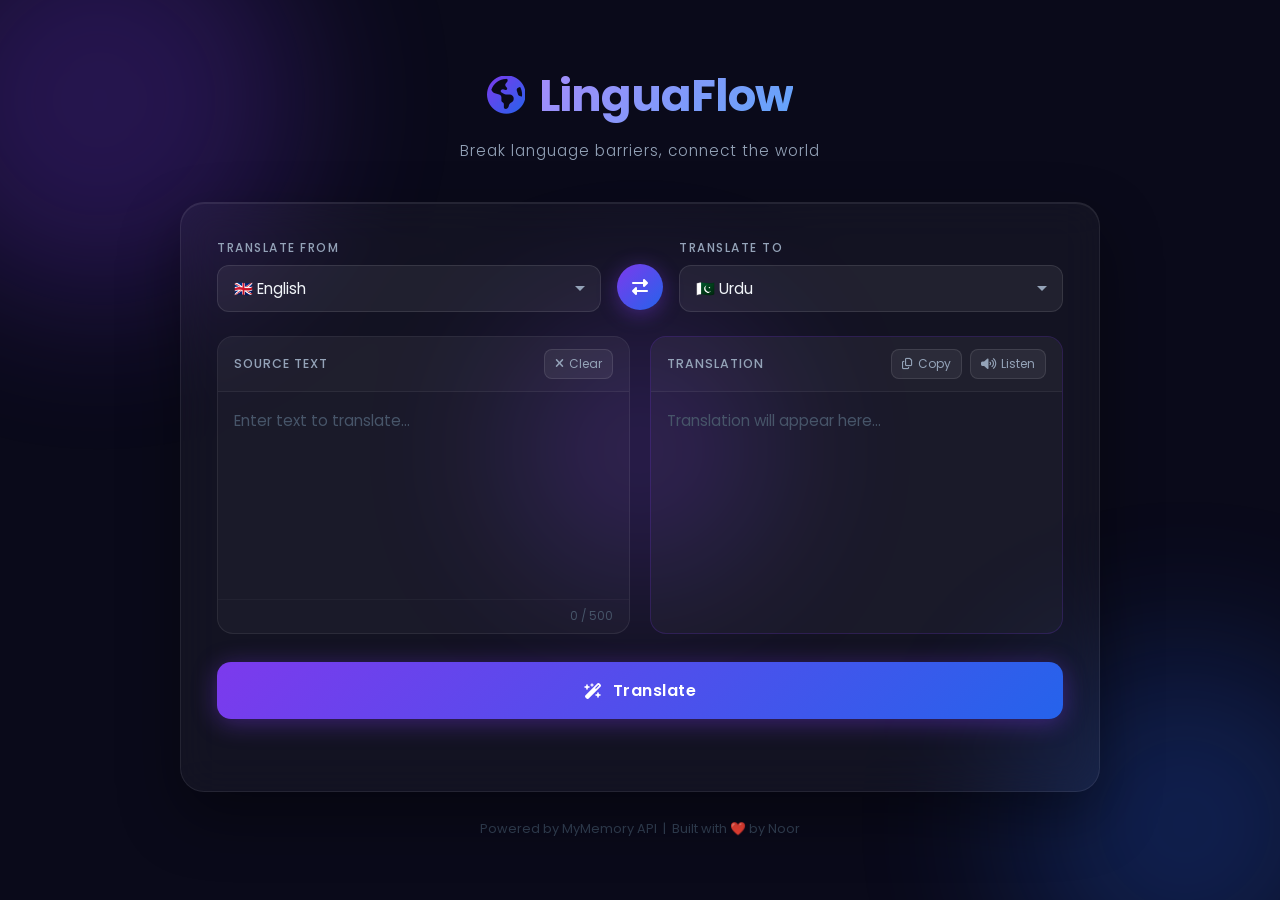
<file: Task1_Language_Translation_Tool/index.html>
<!DOCTYPE html>
<html lang="en">
<head>
    <meta charset="UTF-8">
    <meta name="viewport" content="width=device-width, initial-scale=1.0">
    <title>LinguaFlow - Language Translator</title>
    <link rel="stylesheet" href="style.css">
    <link href="https://fonts.googleapis.com/css2?family=Poppins:wght@300;400;500;600;700&display=swap" rel="stylesheet">
    <link rel="stylesheet" href="https://cdnjs.cloudflare.com/ajax/libs/font-awesome/6.5.0/css/all.min.css">
</head>
<body>

    <!-- Background Orbs -->
    <div class="orb orb1"></div>
    <div class="orb orb2"></div>
    <div class="orb orb3"></div>

    <!-- Main Container -->
    <div class="container">

        <!-- Header -->
        <div class="header">
            <div class="logo">
                <i class="fa-solid fa-earth-americas"></i>
                <h1>LinguaFlow</h1>
            </div>
            <p class="tagline">Break language barriers, connect the world</p>
        </div>

        <!-- Translator Card -->
        <div class="translator-card">

            <!-- Language Selectors Row -->
            <div class="lang-row">
                <div class="lang-select-wrapper">
                    <label>Translate From</label>
                    <select id="sourceLang">
                        <option value="en">🇬🇧 English</option>
                        <option value="ur">🇵🇰 Urdu</option>
                        <option value="ar">🇸🇦 Arabic</option>
                        <option value="fr">🇫🇷 French</option>
                        <option value="de">🇩🇪 German</option>
                        <option value="es">🇪🇸 Spanish</option>
                        <option value="zh">🇨🇳 Chinese</option>
                        <option value="ja">🇯🇵 Japanese</option>
                        <option value="tr">🇹🇷 Turkish</option>
                        <option value="hi">🇮🇳 Hindi</option>
                    </select>
                </div>

                <!-- Swap Button -->
                <button class="swap-btn" id="swapBtn" title="Swap Languages">
                    <i class="fa-solid fa-right-left"></i>
                </button>

                <div class="lang-select-wrapper">
                    <label>Translate To</label>
                    <select id="targetLang">
                        <option value="ur">🇵🇰 Urdu</option>
                        <option value="en">🇬🇧 English</option>
                        <option value="ar">🇸🇦 Arabic</option>
                        <option value="fr">🇫🇷 French</option>
                        <option value="de">🇩🇪 German</option>
                        <option value="es">🇪🇸 Spanish</option>
                        <option value="zh">🇨🇳 Chinese</option>
                        <option value="ja">🇯🇵 Japanese</option>
                        <option value="tr">🇹🇷 Turkish</option>
                        <option value="hi">🇮🇳 Hindi</option>
                    </select>
                </div>
            </div>

            <!-- Text Areas Row -->
            <div class="text-row">

                <!-- Input Side -->
                <div class="text-box">
                    <div class="text-box-header">
                        <span>Source Text</span>
                        <button class="clear-btn" id="clearBtn" title="Clear">
                            <i class="fa-solid fa-xmark"></i> Clear
                        </button>
                    </div>
                    <textarea id="sourceText" placeholder="Enter text to translate..."></textarea>
                    <div class="char-count"><span id="charCount">0</span> / 500</div>
                </div>

                <!-- Output Side -->
                <div class="text-box output-box">
                    <div class="text-box-header">
                        <span>Translation</span>
                        <div class="output-actions">
                            <button class="icon-btn" id="copyBtn" title="Copy Translation">
                                <i class="fa-regular fa-copy"></i> Copy
                            </button>
                            <button class="icon-btn" id="ttsBtn" title="Listen">
                                <i class="fa-solid fa-volume-high"></i> Listen
                            </button>
                        </div>
                    </div>
                    <div id="outputText" class="output-text">
                        <span class="placeholder-text">Translation will appear here...</span>
                    </div>
                </div>

            </div>

            <!-- Translate Button -->
            <button class="translate-btn" id="translateBtn">
                <i class="fa-solid fa-wand-magic-sparkles"></i>
                <span>Translate</span>
            </button>

            <!-- Status Message -->
            <div class="status-msg" id="statusMsg"></div>

        </div>

        <!-- Footer -->
        <p class="footer">Powered by MyMemory API &nbsp;|&nbsp; Built with ❤️ by Noor</p>

    </div>
    <script src="https://code.responsivevoice.org/responsivevoice.js?key=FREE"></script>
    <script src="script.js"></script>
</body>
</html>
</file>
<file: Task1_Language_Translation_Tool/style.css>
/* ===== RESET & BASE ===== */
* {
    margin: 0;
    padding: 0;
    box-sizing: border-box;
}

body {
    font-family: 'Poppins', sans-serif;
    background-color: #0a0a1a;
    color: #f1f5f9;
    min-height: 100vh;
    display: flex;
    align-items: center;
    justify-content: center;
    overflow-x: hidden;
    position: relative;
}

/* ===== BACKGROUND ORBS ===== */
.orb {
    position: fixed;
    border-radius: 50%;
    filter: blur(80px);
    opacity: 0.25;
    animation: floatOrb 8s ease-in-out infinite;
    z-index: 0;
}

.orb1 {
    width: 400px;
    height: 400px;
    background: #7c3aed;
    top: -100px;
    left: -100px;
    animation-delay: 0s;
}

.orb2 {
    width: 350px;
    height: 350px;
    background: #2563eb;
    bottom: -100px;
    right: -80px;
    animation-delay: 3s;
}

.orb3 {
    width: 250px;
    height: 250px;
    background: #7c3aed;
    top: 50%;
    left: 50%;
    transform: translate(-50%, -50%);
    animation-delay: 5s;
}

@keyframes floatOrb {
    0%, 100% { transform: translateY(0px) scale(1); }
    50% { transform: translateY(-30px) scale(1.05); }
}

/* ===== MAIN CONTAINER ===== */
.container {
    position: relative;
    z-index: 1;
    width: 100%;
    max-width: 960px;
    padding: 40px 20px;
}

/* ===== HEADER ===== */
.header {
    text-align: center;
    margin-bottom: 40px;
}

.logo {
    display: flex;
    align-items: center;
    justify-content: center;
    gap: 14px;
    margin-bottom: 10px;
}

.logo i {
    font-size: 2.4rem;
    background: linear-gradient(135deg, #7c3aed, #2563eb);
    -webkit-background-clip: text;
    -webkit-text-fill-color: transparent;
    animation: spinGlobe 6s linear infinite;
}

@keyframes spinGlobe {
    0% { filter: hue-rotate(0deg); }
    100% { filter: hue-rotate(360deg); }
}

.logo h1 {
    font-size: 2.8rem;
    font-weight: 700;
    background: linear-gradient(135deg, #a78bfa, #60a5fa);
    -webkit-background-clip: text;
    -webkit-text-fill-color: transparent;
    letter-spacing: -1px;
}

.tagline {
    color: #94a3b8;
    font-size: 0.95rem;
    font-weight: 300;
    letter-spacing: 1px;
}

/* ===== TRANSLATOR CARD ===== */
.translator-card {
    background: rgba(255, 255, 255, 0.04);
    border: 1px solid rgba(255, 255, 255, 0.08);
    border-radius: 24px;
    padding: 36px;
    backdrop-filter: blur(20px);
    -webkit-backdrop-filter: blur(20px);
    box-shadow: 0 25px 60px rgba(0, 0, 0, 0.4),
                inset 0 1px 0 rgba(255,255,255,0.08);
}

/* ===== LANGUAGE ROW ===== */
.lang-row {
    display: flex;
    align-items: flex-end;
    gap: 16px;
    margin-bottom: 24px;
}

.lang-select-wrapper {
    flex: 1;
    display: flex;
    flex-direction: column;
    gap: 8px;
}

.lang-select-wrapper label {
    font-size: 0.75rem;
    font-weight: 500;
    color: #94a3b8;
    text-transform: uppercase;
    letter-spacing: 1.5px;
}

.lang-select-wrapper select {
    background: rgba(255, 255, 255, 0.06);
    border: 1px solid rgba(255, 255, 255, 0.1);
    border-radius: 12px;
    color: #f1f5f9;
    font-family: 'Poppins', sans-serif;
    font-size: 0.95rem;
    padding: 12px 16px;
    cursor: pointer;
    transition: all 0.3s ease;
    outline: none;
    appearance: none;
    background-image: url("data:image/svg+xml,%3Csvg xmlns='http://www.w3.org/2000/svg' width='12' height='12' viewBox='0 0 12 12'%3E%3Cpath fill='%2394a3b8' d='M6 8L1 3h10z'/%3E%3C/svg%3E");
    background-repeat: no-repeat;
    background-position: right 14px center;
    padding-right: 36px;
}

.lang-select-wrapper select:hover,
.lang-select-wrapper select:focus {
    border-color: #7c3aed;
    box-shadow: 0 0 0 3px rgba(124, 58, 237, 0.15);
    background-color: rgba(124, 58, 237, 0.08);
}

.lang-select-wrapper select option {
    background: #1e1b4b;
    color: #f1f5f9;
}

/* ===== SWAP BUTTON ===== */
.swap-btn {
    background: linear-gradient(135deg, #7c3aed, #2563eb);
    border: none;
    border-radius: 50%;
    width: 46px;
    height: 46px;
    color: white;
    font-size: 1rem;
    cursor: pointer;
    transition: all 0.3s ease;
    display: flex;
    align-items: center;
    justify-content: center;
    box-shadow: 0 4px 20px rgba(124, 58, 237, 0.4);
    flex-shrink: 0;
    margin-bottom: 2px;
}

.swap-btn:hover {
    transform: rotate(180deg) scale(1.1);
    box-shadow: 0 6px 25px rgba(124, 58, 237, 0.6);
}

/* ===== TEXT ROW ===== */
.text-row {
    display: grid;
    grid-template-columns: 1fr 1fr;
    gap: 20px;
    margin-bottom: 28px;
}

/* ===== TEXT BOX ===== */
.text-box {
    background: rgba(255, 255, 255, 0.03);
    border: 1px solid rgba(255, 255, 255, 0.08);
    border-radius: 16px;
    overflow: hidden;
    transition: border-color 0.3s ease;
}

.text-box:hover {
    border-color: rgba(124, 58, 237, 0.3);
}

.text-box-header {
    display: flex;
    align-items: center;
    justify-content: space-between;
    padding: 12px 16px;
    border-bottom: 1px solid rgba(255, 255, 255, 0.06);
    background: rgba(255, 255, 255, 0.02);
}

.text-box-header span {
    font-size: 0.78rem;
    font-weight: 500;
    color: #94a3b8;
    text-transform: uppercase;
    letter-spacing: 1px;
}

.text-box textarea {
    width: 100%;
    height: 200px;
    background: transparent;
    border: none;
    outline: none;
    color: #f1f5f9;
    font-family: 'Poppins', sans-serif;
    font-size: 0.95rem;
    line-height: 1.7;
    padding: 16px;
    resize: none;
}

.text-box textarea::placeholder {
    color: #475569;
}

.char-count {
    text-align: right;
    padding: 8px 16px;
    font-size: 0.72rem;
    color: #475569;
    border-top: 1px solid rgba(255,255,255,0.04);
}

/* ===== OUTPUT BOX ===== */
.output-box {
    border-color: rgba(124, 58, 237, 0.2);
}

.output-text {
    min-height: 200px;
    padding: 16px;
    font-size: 0.95rem;
    line-height: 1.7;
    color: #e2e8f0;
}

.placeholder-text {
    color: #475569;
}

/* ===== BUTTONS ===== */
.clear-btn,
.icon-btn {
    background: rgba(255, 255, 255, 0.06);
    border: 1px solid rgba(255, 255, 255, 0.1);
    border-radius: 8px;
    color: #94a3b8;
    font-family: 'Poppins', sans-serif;
    font-size: 0.75rem;
    padding: 5px 10px;
    cursor: pointer;
    transition: all 0.2s ease;
    display: flex;
    align-items: center;
    gap: 5px;
}

.clear-btn:hover {
    background: rgba(239, 68, 68, 0.15);
    border-color: rgba(239, 68, 68, 0.3);
    color: #f87171;
}

.icon-btn:hover {
    background: rgba(124, 58, 237, 0.2);
    border-color: rgba(124, 58, 237, 0.4);
    color: #a78bfa;
}

.output-actions {
    display: flex;
    gap: 8px;
}

/* ===== TRANSLATE BUTTON ===== */
.translate-btn {
    width: 100%;
    padding: 16px;
    background: linear-gradient(135deg, #7c3aed, #2563eb);
    border: none;
    border-radius: 14px;
    color: white;
    font-family: 'Poppins', sans-serif;
    font-size: 1rem;
    font-weight: 600;
    letter-spacing: 0.5px;
    cursor: pointer;
    display: flex;
    align-items: center;
    justify-content: center;
    gap: 10px;
    transition: all 0.3s ease;
    box-shadow: 0 4px 25px rgba(124, 58, 237, 0.4);
    position: relative;
    overflow: hidden;
}

.translate-btn::before {
    content: '';
    position: absolute;
    top: 0; left: -100%;
    width: 100%; height: 100%;
    background: linear-gradient(90deg, transparent, rgba(255,255,255,0.15), transparent);
    transition: left 0.5s ease;
}

.translate-btn:hover::before {
    left: 100%;
}

.translate-btn:hover {
    transform: translateY(-2px);
    box-shadow: 0 8px 35px rgba(124, 58, 237, 0.6);
}

.translate-btn:active {
    transform: translateY(0px);
}

.translate-btn.loading {
    opacity: 0.8;
    pointer-events: none;
}

/* ===== STATUS MESSAGE ===== */
.status-msg {
    text-align: center;
    margin-top: 16px;
    font-size: 0.85rem;
    min-height: 20px;
    transition: all 0.3s ease;
}

.status-msg.success { color: #34d399; }
.status-msg.error   { color: #f87171; }

/* ===== FOOTER ===== */
.footer {
    text-align: center;
    margin-top: 28px;
    color: #334155;
    font-size: 0.8rem;
}

/* ===== RESPONSIVE ===== */
@media (max-width: 640px) {
    .text-row { grid-template-columns: 1fr; }
    .lang-row { flex-direction: column; }
    .swap-btn { align-self: center; transform: rotate(90deg); }
    .logo h1 { font-size: 2rem; }
    .translator-card { padding: 20px; }
}
</file>
